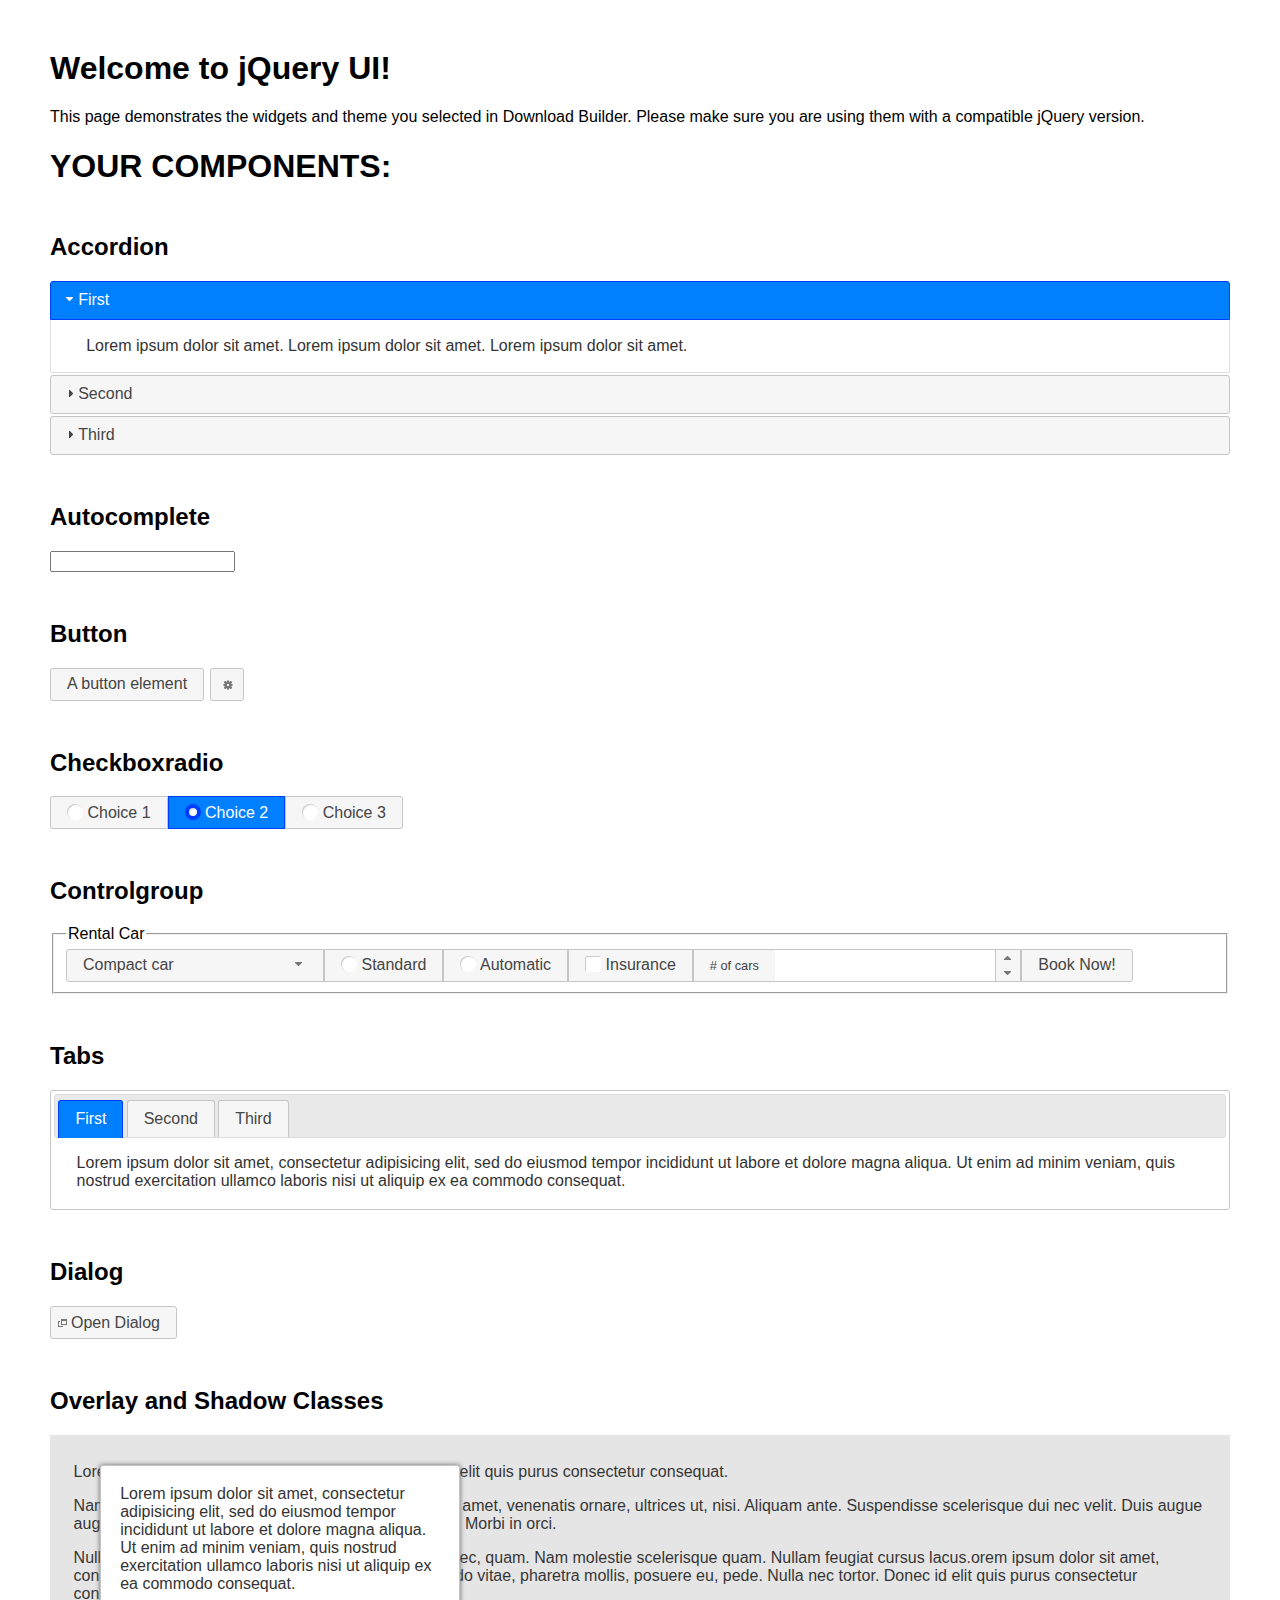
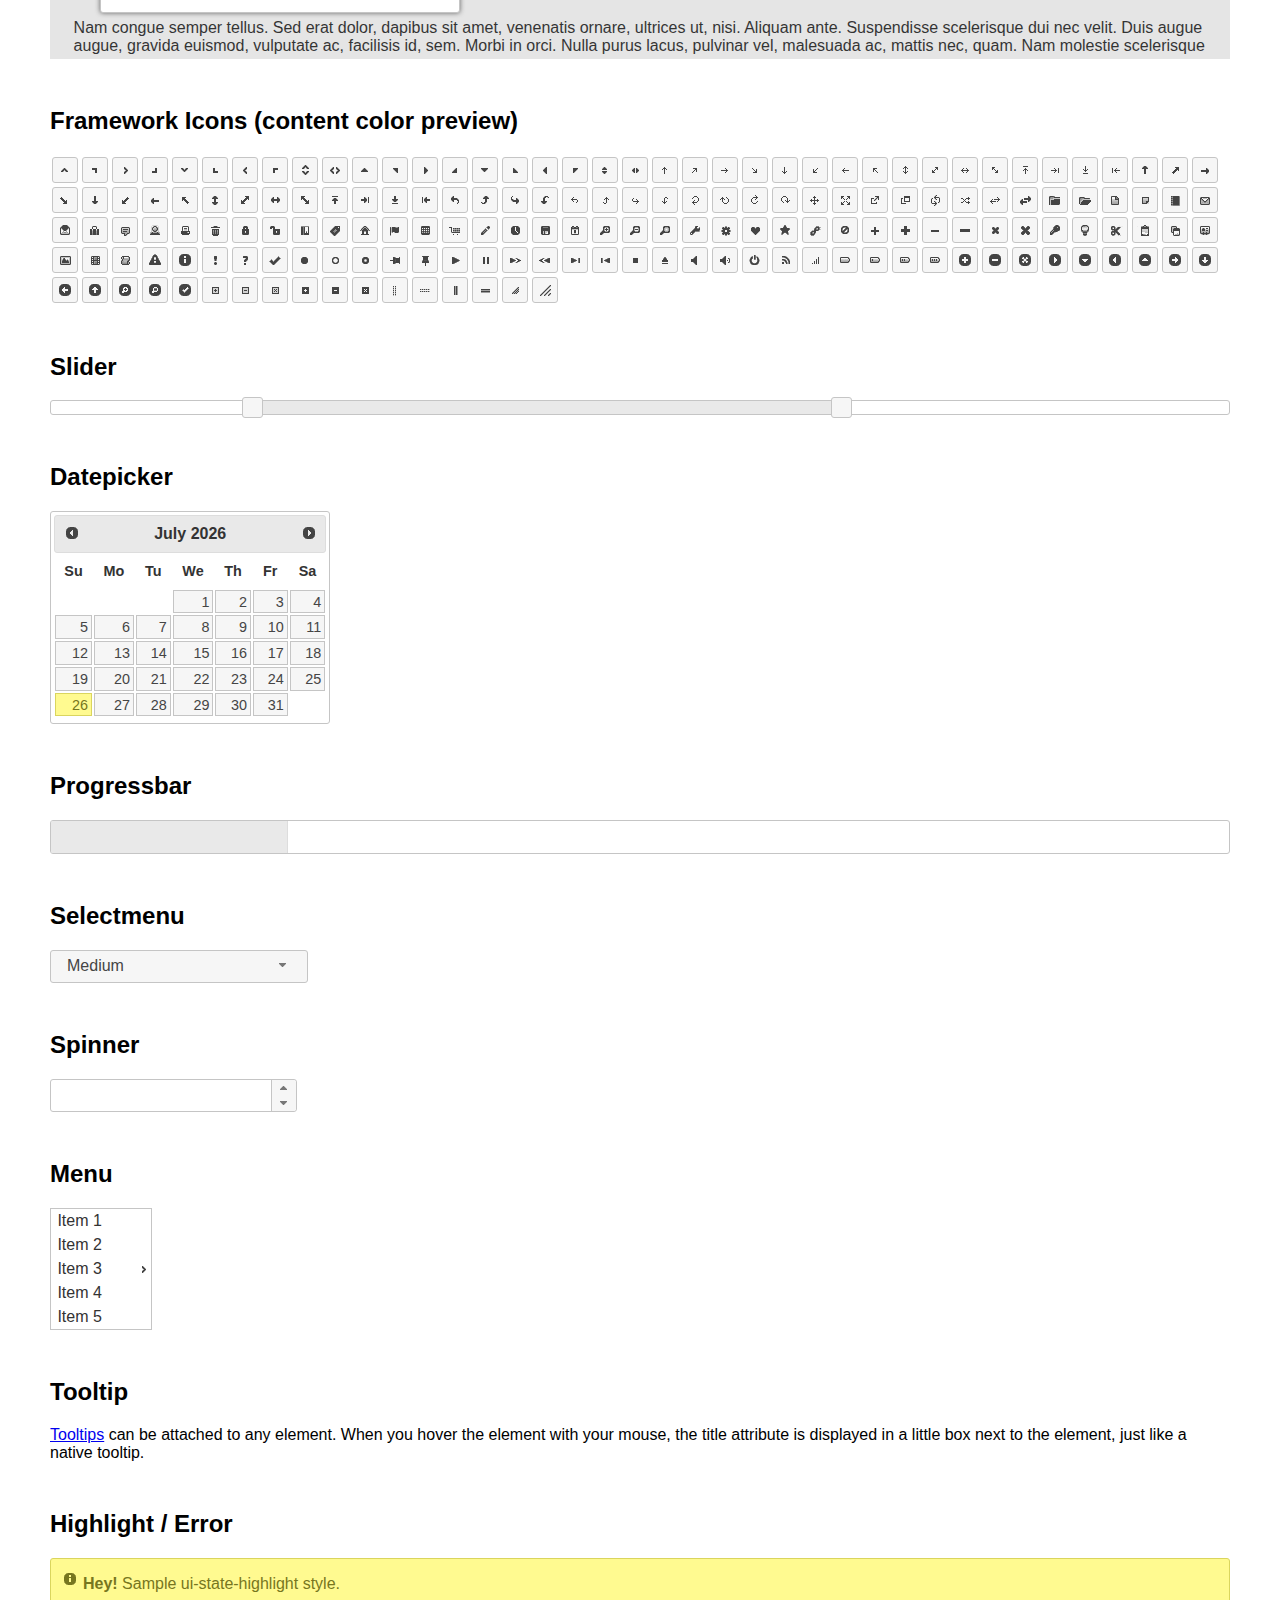
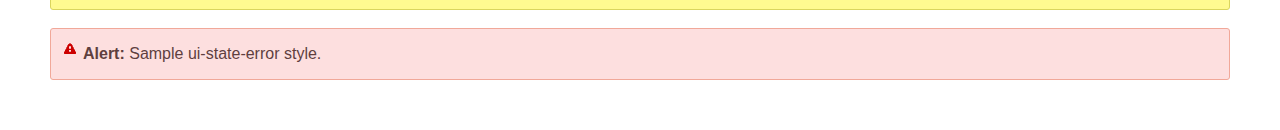
<file: script/jquery-ui-1.13.2.custom/index.html>
<!doctype html>
<html lang="us">
<head>
	<meta charset="utf-8">
	<title>jQuery UI Example Page</title>
	<link href="jquery-ui.css" rel="stylesheet">
	<style>
	body{
		font-family: "Trebuchet MS", sans-serif;
		margin: 50px;
	}
	.demoHeaders {
		margin-top: 2em;
	}
	#dialog-link {
		padding: .4em 1em .4em 20px;
		text-decoration: none;
		position: relative;
	}
	#dialog-link span.ui-icon {
		margin: 0 5px 0 0;
		position: absolute;
		left: .2em;
		top: 50%;
		margin-top: -8px;
	}
	#icons {
		margin: 0;
		padding: 0;
	}
	#icons li {
		margin: 2px;
		position: relative;
		padding: 4px 0;
		cursor: pointer;
		float: left;
		list-style: none;
	}
	#icons span.ui-icon {
		float: left;
		margin: 0 4px;
	}
	.fakewindowcontain .ui-widget-overlay {
		position: absolute;
	}
	select {
		width: 200px;
	}
	</style>
</head>
<body>

<h1>Welcome to jQuery UI!</h1>

<div class="ui-widget">
	<p>This page demonstrates the widgets and theme you selected in Download Builder. Please make sure you are using them with a compatible jQuery version.</p>
</div>

<h1>YOUR COMPONENTS:</h1>

<!-- Accordion -->
<h2 class="demoHeaders">Accordion</h2>
<div id="accordion">
	<h3>First</h3>
	<div>Lorem ipsum dolor sit amet. Lorem ipsum dolor sit amet. Lorem ipsum dolor sit amet.</div>
	<h3>Second</h3>
	<div>Phasellus mattis tincidunt nibh.</div>
	<h3>Third</h3>
	<div>Nam dui erat, auctor a, dignissim quis.</div>
</div>

<!-- Autocomplete -->
<h2 class="demoHeaders">Autocomplete</h2>
<div>
	<input id="autocomplete" title="type &quot;a&quot;">
</div>

<!-- Button -->
<h2 class="demoHeaders">Button</h2>
<button id="button">A button element</button>
<button id="button-icon">An icon-only button</button>

<!-- Checkboxradio -->
<h2 class="demoHeaders">Checkboxradio</h2>
<form style="margin-top: 1em;">
	<div id="radioset">
		<input type="radio" id="radio1" name="radio"><label for="radio1">Choice 1</label>
		<input type="radio" id="radio2" name="radio" checked="checked"><label for="radio2">Choice 2</label>
		<input type="radio" id="radio3" name="radio"><label for="radio3">Choice 3</label>
	</div>
</form>

<!-- Controlgroup -->
<h2 class="demoHeaders">Controlgroup</h2>
<fieldset>
	<legend>Rental Car</legend>
	<div id="controlgroup">
		<select id="car-type">
			<option>Compact car</option>
			<option>Midsize car</option>
			<option>Full size car</option>
			<option>SUV</option>
			<option>Luxury</option>
			<option>Truck</option>
			<option>Van</option>
		</select>
		<label for="transmission-standard">Standard</label>
		<input type="radio" name="transmission" id="transmission-standard">
		<label for="transmission-automatic">Automatic</label>
		<input type="radio" name="transmission" id="transmission-automatic">
		<label for="insurance">Insurance</label>
		<input type="checkbox" name="insurance" id="insurance">
		<label for="horizontal-spinner" class="ui-controlgroup-label"># of cars</label>
		<input id="horizontal-spinner" class="ui-spinner-input">
		<button>Book Now!</button>
	</div>
</fieldset>

<!-- Tabs -->
<h2 class="demoHeaders">Tabs</h2>
<div id="tabs">
	<ul>
		<li><a href="#tabs-1">First</a></li>
		<li><a href="#tabs-2">Second</a></li>
		<li><a href="#tabs-3">Third</a></li>
	</ul>
	<div id="tabs-1">Lorem ipsum dolor sit amet, consectetur adipisicing elit, sed do eiusmod tempor incididunt ut labore et dolore magna aliqua. Ut enim ad minim veniam, quis nostrud exercitation ullamco laboris nisi ut aliquip ex ea commodo consequat.</div>
	<div id="tabs-2">Phasellus mattis tincidunt nibh. Cras orci urna, blandit id, pretium vel, aliquet ornare, felis. Maecenas scelerisque sem non nisl. Fusce sed lorem in enim dictum bibendum.</div>
	<div id="tabs-3">Nam dui erat, auctor a, dignissim quis, sollicitudin eu, felis. Pellentesque nisi urna, interdum eget, sagittis et, consequat vestibulum, lacus. Mauris porttitor ullamcorper augue.</div>
</div>

<h2 class="demoHeaders">Dialog</h2>
<p>
	<button id="dialog-link" class="ui-button ui-corner-all ui-widget">
		<span class="ui-icon ui-icon-newwin"></span>Open Dialog
	</button>
</p>

<h2 class="demoHeaders">Overlay and Shadow Classes</h2>
<div style="position: relative; width: 96%; height: 200px; padding:1% 2%; overflow:hidden;" class="fakewindowcontain">
	<p>Lorem ipsum dolor sit amet,  Nulla nec tortor. Donec id elit quis purus consectetur consequat. </p><p>Nam congue semper tellus. Sed erat dolor, dapibus sit amet, venenatis ornare, ultrices ut, nisi. Aliquam ante. Suspendisse scelerisque dui nec velit. Duis augue augue, gravida euismod, vulputate ac, facilisis id, sem. Morbi in orci. </p><p>Nulla purus lacus, pulvinar vel, malesuada ac, mattis nec, quam. Nam molestie scelerisque quam. Nullam feugiat cursus lacus.orem ipsum dolor sit amet, consectetur adipiscing elit. Donec libero risus, commodo vitae, pharetra mollis, posuere eu, pede. Nulla nec tortor. Donec id elit quis purus consectetur consequat. </p><p>Nam congue semper tellus. Sed erat dolor, dapibus sit amet, venenatis ornare, ultrices ut, nisi. Aliquam ante. Suspendisse scelerisque dui nec velit. Duis augue augue, gravida euismod, vulputate ac, facilisis id, sem. Morbi in orci. Nulla purus lacus, pulvinar vel, malesuada ac, mattis nec, quam. Nam molestie scelerisque quam. </p><p>Nullam feugiat cursus lacus.orem ipsum dolor sit amet, consectetur adipiscing elit. Donec libero risus, commodo vitae, pharetra mollis, posuere eu, pede. Nulla nec tortor. Donec id elit quis purus consectetur consequat. Nam congue semper tellus. Sed erat dolor, dapibus sit amet, venenatis ornare, ultrices ut, nisi. Aliquam ante. </p><p>Suspendisse scelerisque dui nec velit. Duis augue augue, gravida euismod, vulputate ac, facilisis id, sem. Morbi in orci. Nulla purus lacus, pulvinar vel, malesuada ac, mattis nec, quam. Nam molestie scelerisque quam. Nullam feugiat cursus lacus.orem ipsum dolor sit amet, consectetur adipiscing elit. Donec libero risus, commodo vitae, pharetra mollis, posuere eu, pede. Nulla nec tortor. Donec id elit quis purus consectetur consequat. Nam congue semper tellus. Sed erat dolor, dapibus sit amet, venenatis ornare, ultrices ut, nisi. </p>

	<!-- ui-dialog -->
	<div class="ui-widget-overlay ui-front"></div>
	<div style="position: absolute; width: 320px; left: 50px; top: 30px; padding: 1.2em" class="ui-widget ui-front ui-widget-content ui-corner-all ui-widget-shadow">
		Lorem ipsum dolor sit amet, consectetur adipisicing elit, sed do eiusmod tempor incididunt ut labore et dolore magna aliqua. Ut enim ad minim veniam, quis nostrud exercitation ullamco laboris nisi ut aliquip ex ea commodo consequat.
	</div>

</div>

<!-- ui-dialog -->
<div id="dialog" title="Dialog Title">
	<p>Lorem ipsum dolor sit amet, consectetur adipisicing elit, sed do eiusmod tempor incididunt ut labore et dolore magna aliqua. Ut enim ad minim veniam, quis nostrud exercitation ullamco laboris nisi ut aliquip ex ea commodo consequat.</p>
</div>


<h2 class="demoHeaders">Framework Icons (content color preview)</h2>
<ul id="icons" class="ui-widget ui-helper-clearfix">
	<li class="ui-state-default ui-corner-all" title=".ui-icon-caret-1-n"><span class="ui-icon ui-icon-caret-1-n"></span></li>
	<li class="ui-state-default ui-corner-all" title=".ui-icon-caret-1-ne"><span class="ui-icon ui-icon-caret-1-ne"></span></li>
	<li class="ui-state-default ui-corner-all" title=".ui-icon-caret-1-e"><span class="ui-icon ui-icon-caret-1-e"></span></li>
	<li class="ui-state-default ui-corner-all" title=".ui-icon-caret-1-se"><span class="ui-icon ui-icon-caret-1-se"></span></li>
	<li class="ui-state-default ui-corner-all" title=".ui-icon-caret-1-s"><span class="ui-icon ui-icon-caret-1-s"></span></li>
	<li class="ui-state-default ui-corner-all" title=".ui-icon-caret-1-sw"><span class="ui-icon ui-icon-caret-1-sw"></span></li>
	<li class="ui-state-default ui-corner-all" title=".ui-icon-caret-1-w"><span class="ui-icon ui-icon-caret-1-w"></span></li>
	<li class="ui-state-default ui-corner-all" title=".ui-icon-caret-1-nw"><span class="ui-icon ui-icon-caret-1-nw"></span></li>
	<li class="ui-state-default ui-corner-all" title=".ui-icon-caret-2-n-s"><span class="ui-icon ui-icon-caret-2-n-s"></span></li>
	<li class="ui-state-default ui-corner-all" title=".ui-icon-caret-2-e-w"><span class="ui-icon ui-icon-caret-2-e-w"></span></li>
	<li class="ui-state-default ui-corner-all" title=".ui-icon-triangle-1-n"><span class="ui-icon ui-icon-triangle-1-n"></span></li>
	<li class="ui-state-default ui-corner-all" title=".ui-icon-triangle-1-ne"><span class="ui-icon ui-icon-triangle-1-ne"></span></li>
	<li class="ui-state-default ui-corner-all" title=".ui-icon-triangle-1-e"><span class="ui-icon ui-icon-triangle-1-e"></span></li>
	<li class="ui-state-default ui-corner-all" title=".ui-icon-triangle-1-se"><span class="ui-icon ui-icon-triangle-1-se"></span></li>
	<li class="ui-state-default ui-corner-all" title=".ui-icon-triangle-1-s"><span class="ui-icon ui-icon-triangle-1-s"></span></li>
	<li class="ui-state-default ui-corner-all" title=".ui-icon-triangle-1-sw"><span class="ui-icon ui-icon-triangle-1-sw"></span></li>
	<li class="ui-state-default ui-corner-all" title=".ui-icon-triangle-1-w"><span class="ui-icon ui-icon-triangle-1-w"></span></li>
	<li class="ui-state-default ui-corner-all" title=".ui-icon-triangle-1-nw"><span class="ui-icon ui-icon-triangle-1-nw"></span></li>
	<li class="ui-state-default ui-corner-all" title=".ui-icon-triangle-2-n-s"><span class="ui-icon ui-icon-triangle-2-n-s"></span></li>
	<li class="ui-state-default ui-corner-all" title=".ui-icon-triangle-2-e-w"><span class="ui-icon ui-icon-triangle-2-e-w"></span></li>
	<li class="ui-state-default ui-corner-all" title=".ui-icon-arrow-1-n"><span class="ui-icon ui-icon-arrow-1-n"></span></li>
	<li class="ui-state-default ui-corner-all" title=".ui-icon-arrow-1-ne"><span class="ui-icon ui-icon-arrow-1-ne"></span></li>
	<li class="ui-state-default ui-corner-all" title=".ui-icon-arrow-1-e"><span class="ui-icon ui-icon-arrow-1-e"></span></li>
	<li class="ui-state-default ui-corner-all" title=".ui-icon-arrow-1-se"><span class="ui-icon ui-icon-arrow-1-se"></span></li>
	<li class="ui-state-default ui-corner-all" title=".ui-icon-arrow-1-s"><span class="ui-icon ui-icon-arrow-1-s"></span></li>
	<li class="ui-state-default ui-corner-all" title=".ui-icon-arrow-1-sw"><span class="ui-icon ui-icon-arrow-1-sw"></span></li>
	<li class="ui-state-default ui-corner-all" title=".ui-icon-arrow-1-w"><span class="ui-icon ui-icon-arrow-1-w"></span></li>
	<li class="ui-state-default ui-corner-all" title=".ui-icon-arrow-1-nw"><span class="ui-icon ui-icon-arrow-1-nw"></span></li>
	<li class="ui-state-default ui-corner-all" title=".ui-icon-arrow-2-n-s"><span class="ui-icon ui-icon-arrow-2-n-s"></span></li>
	<li class="ui-state-default ui-corner-all" title=".ui-icon-arrow-2-ne-sw"><span class="ui-icon ui-icon-arrow-2-ne-sw"></span></li>
	<li class="ui-state-default ui-corner-all" title=".ui-icon-arrow-2-e-w"><span class="ui-icon ui-icon-arrow-2-e-w"></span></li>
	<li class="ui-state-default ui-corner-all" title=".ui-icon-arrow-2-se-nw"><span class="ui-icon ui-icon-arrow-2-se-nw"></span></li>
	<li class="ui-state-default ui-corner-all" title=".ui-icon-arrowstop-1-n"><span class="ui-icon ui-icon-arrowstop-1-n"></span></li>
	<li class="ui-state-default ui-corner-all" title=".ui-icon-arrowstop-1-e"><span class="ui-icon ui-icon-arrowstop-1-e"></span></li>
	<li class="ui-state-default ui-corner-all" title=".ui-icon-arrowstop-1-s"><span class="ui-icon ui-icon-arrowstop-1-s"></span></li>
	<li class="ui-state-default ui-corner-all" title=".ui-icon-arrowstop-1-w"><span class="ui-icon ui-icon-arrowstop-1-w"></span></li>
	<li class="ui-state-default ui-corner-all" title=".ui-icon-arrowthick-1-n"><span class="ui-icon ui-icon-arrowthick-1-n"></span></li>
	<li class="ui-state-default ui-corner-all" title=".ui-icon-arrowthick-1-ne"><span class="ui-icon ui-icon-arrowthick-1-ne"></span></li>
	<li class="ui-state-default ui-corner-all" title=".ui-icon-arrowthick-1-e"><span class="ui-icon ui-icon-arrowthick-1-e"></span></li>
	<li class="ui-state-default ui-corner-all" title=".ui-icon-arrowthick-1-se"><span class="ui-icon ui-icon-arrowthick-1-se"></span></li>
	<li class="ui-state-default ui-corner-all" title=".ui-icon-arrowthick-1-s"><span class="ui-icon ui-icon-arrowthick-1-s"></span></li>
	<li class="ui-state-default ui-corner-all" title=".ui-icon-arrowthick-1-sw"><span class="ui-icon ui-icon-arrowthick-1-sw"></span></li>
	<li class="ui-state-default ui-corner-all" title=".ui-icon-arrowthick-1-w"><span class="ui-icon ui-icon-arrowthick-1-w"></span></li>
	<li class="ui-state-default ui-corner-all" title=".ui-icon-arrowthick-1-nw"><span class="ui-icon ui-icon-arrowthick-1-nw"></span></li>
	<li class="ui-state-default ui-corner-all" title=".ui-icon-arrowthick-2-n-s"><span class="ui-icon ui-icon-arrowthick-2-n-s"></span></li>
	<li class="ui-state-default ui-corner-all" title=".ui-icon-arrowthick-2-ne-sw"><span class="ui-icon ui-icon-arrowthick-2-ne-sw"></span></li>
	<li class="ui-state-default ui-corner-all" title=".ui-icon-arrowthick-2-e-w"><span class="ui-icon ui-icon-arrowthick-2-e-w"></span></li>
	<li class="ui-state-default ui-corner-all" title=".ui-icon-arrowthick-2-se-nw"><span class="ui-icon ui-icon-arrowthick-2-se-nw"></span></li>
	<li class="ui-state-default ui-corner-all" title=".ui-icon-arrowthickstop-1-n"><span class="ui-icon ui-icon-arrowthickstop-1-n"></span></li>
	<li class="ui-state-default ui-corner-all" title=".ui-icon-arrowthickstop-1-e"><span class="ui-icon ui-icon-arrowthickstop-1-e"></span></li>
	<li class="ui-state-default ui-corner-all" title=".ui-icon-arrowthickstop-1-s"><span class="ui-icon ui-icon-arrowthickstop-1-s"></span></li>
	<li class="ui-state-default ui-corner-all" title=".ui-icon-arrowthickstop-1-w"><span class="ui-icon ui-icon-arrowthickstop-1-w"></span></li>
	<li class="ui-state-default ui-corner-all" title=".ui-icon-arrowreturnthick-1-w"><span class="ui-icon ui-icon-arrowreturnthick-1-w"></span></li>
	<li class="ui-state-default ui-corner-all" title=".ui-icon-arrowreturnthick-1-n"><span class="ui-icon ui-icon-arrowreturnthick-1-n"></span></li>
	<li class="ui-state-default ui-corner-all" title=".ui-icon-arrowreturnthick-1-e"><span class="ui-icon ui-icon-arrowreturnthick-1-e"></span></li>
	<li class="ui-state-default ui-corner-all" title=".ui-icon-arrowreturnthick-1-s"><span class="ui-icon ui-icon-arrowreturnthick-1-s"></span></li>
	<li class="ui-state-default ui-corner-all" title=".ui-icon-arrowreturn-1-w"><span class="ui-icon ui-icon-arrowreturn-1-w"></span></li>
	<li class="ui-state-default ui-corner-all" title=".ui-icon-arrowreturn-1-n"><span class="ui-icon ui-icon-arrowreturn-1-n"></span></li>
	<li class="ui-state-default ui-corner-all" title=".ui-icon-arrowreturn-1-e"><span class="ui-icon ui-icon-arrowreturn-1-e"></span></li>
	<li class="ui-state-default ui-corner-all" title=".ui-icon-arrowreturn-1-s"><span class="ui-icon ui-icon-arrowreturn-1-s"></span></li>
	<li class="ui-state-default ui-corner-all" title=".ui-icon-arrowrefresh-1-w"><span class="ui-icon ui-icon-arrowrefresh-1-w"></span></li>
	<li class="ui-state-default ui-corner-all" title=".ui-icon-arrowrefresh-1-n"><span class="ui-icon ui-icon-arrowrefresh-1-n"></span></li>
	<li class="ui-state-default ui-corner-all" title=".ui-icon-arrowrefresh-1-e"><span class="ui-icon ui-icon-arrowrefresh-1-e"></span></li>
	<li class="ui-state-default ui-corner-all" title=".ui-icon-arrowrefresh-1-s"><span class="ui-icon ui-icon-arrowrefresh-1-s"></span></li>
	<li class="ui-state-default ui-corner-all" title=".ui-icon-arrow-4"><span class="ui-icon ui-icon-arrow-4"></span></li>
	<li class="ui-state-default ui-corner-all" title=".ui-icon-arrow-4-diag"><span class="ui-icon ui-icon-arrow-4-diag"></span></li>
	<li class="ui-state-default ui-corner-all" title=".ui-icon-extlink"><span class="ui-icon ui-icon-extlink"></span></li>
	<li class="ui-state-default ui-corner-all" title=".ui-icon-newwin"><span class="ui-icon ui-icon-newwin"></span></li>
	<li class="ui-state-default ui-corner-all" title=".ui-icon-refresh"><span class="ui-icon ui-icon-refresh"></span></li>
	<li class="ui-state-default ui-corner-all" title=".ui-icon-shuffle"><span class="ui-icon ui-icon-shuffle"></span></li>
	<li class="ui-state-default ui-corner-all" title=".ui-icon-transfer-e-w"><span class="ui-icon ui-icon-transfer-e-w"></span></li>
	<li class="ui-state-default ui-corner-all" title=".ui-icon-transferthick-e-w"><span class="ui-icon ui-icon-transferthick-e-w"></span></li>
	<li class="ui-state-default ui-corner-all" title=".ui-icon-folder-collapsed"><span class="ui-icon ui-icon-folder-collapsed"></span></li>
	<li class="ui-state-default ui-corner-all" title=".ui-icon-folder-open"><span class="ui-icon ui-icon-folder-open"></span></li>
	<li class="ui-state-default ui-corner-all" title=".ui-icon-document"><span class="ui-icon ui-icon-document"></span></li>
	<li class="ui-state-default ui-corner-all" title=".ui-icon-document-b"><span class="ui-icon ui-icon-document-b"></span></li>
	<li class="ui-state-default ui-corner-all" title=".ui-icon-note"><span class="ui-icon ui-icon-note"></span></li>
	<li class="ui-state-default ui-corner-all" title=".ui-icon-mail-closed"><span class="ui-icon ui-icon-mail-closed"></span></li>
	<li class="ui-state-default ui-corner-all" title=".ui-icon-mail-open"><span class="ui-icon ui-icon-mail-open"></span></li>
	<li class="ui-state-default ui-corner-all" title=".ui-icon-suitcase"><span class="ui-icon ui-icon-suitcase"></span></li>
	<li class="ui-state-default ui-corner-all" title=".ui-icon-comment"><span class="ui-icon ui-icon-comment"></span></li>
	<li class="ui-state-default ui-corner-all" title=".ui-icon-person"><span class="ui-icon ui-icon-person"></span></li>
	<li class="ui-state-default ui-corner-all" title=".ui-icon-print"><span class="ui-icon ui-icon-print"></span></li>
	<li class="ui-state-default ui-corner-all" title=".ui-icon-trash"><span class="ui-icon ui-icon-trash"></span></li>
	<li class="ui-state-default ui-corner-all" title=".ui-icon-locked"><span class="ui-icon ui-icon-locked"></span></li>
	<li class="ui-state-default ui-corner-all" title=".ui-icon-unlocked"><span class="ui-icon ui-icon-unlocked"></span></li>
	<li class="ui-state-default ui-corner-all" title=".ui-icon-bookmark"><span class="ui-icon ui-icon-bookmark"></span></li>
	<li class="ui-state-default ui-corner-all" title=".ui-icon-tag"><span class="ui-icon ui-icon-tag"></span></li>
	<li class="ui-state-default ui-corner-all" title=".ui-icon-home"><span class="ui-icon ui-icon-home"></span></li>
	<li class="ui-state-default ui-corner-all" title=".ui-icon-flag"><span class="ui-icon ui-icon-flag"></span></li>
	<li class="ui-state-default ui-corner-all" title=".ui-icon-calculator"><span class="ui-icon ui-icon-calculator"></span></li>
	<li class="ui-state-default ui-corner-all" title=".ui-icon-cart"><span class="ui-icon ui-icon-cart"></span></li>
	<li class="ui-state-default ui-corner-all" title=".ui-icon-pencil"><span class="ui-icon ui-icon-pencil"></span></li>
	<li class="ui-state-default ui-corner-all" title=".ui-icon-clock"><span class="ui-icon ui-icon-clock"></span></li>
	<li class="ui-state-default ui-corner-all" title=".ui-icon-disk"><span class="ui-icon ui-icon-disk"></span></li>
	<li class="ui-state-default ui-corner-all" title=".ui-icon-calendar"><span class="ui-icon ui-icon-calendar"></span></li>
	<li class="ui-state-default ui-corner-all" title=".ui-icon-zoomin"><span class="ui-icon ui-icon-zoomin"></span></li>
	<li class="ui-state-default ui-corner-all" title=".ui-icon-zoomout"><span class="ui-icon ui-icon-zoomout"></span></li>
	<li class="ui-state-default ui-corner-all" title=".ui-icon-search"><span class="ui-icon ui-icon-search"></span></li>
	<li class="ui-state-default ui-corner-all" title=".ui-icon-wrench"><span class="ui-icon ui-icon-wrench"></span></li>
	<li class="ui-state-default ui-corner-all" title=".ui-icon-gear"><span class="ui-icon ui-icon-gear"></span></li>
	<li class="ui-state-default ui-corner-all" title=".ui-icon-heart"><span class="ui-icon ui-icon-heart"></span></li>
	<li class="ui-state-default ui-corner-all" title=".ui-icon-star"><span class="ui-icon ui-icon-star"></span></li>
	<li class="ui-state-default ui-corner-all" title=".ui-icon-link"><span class="ui-icon ui-icon-link"></span></li>
	<li class="ui-state-default ui-corner-all" title=".ui-icon-cancel"><span class="ui-icon ui-icon-cancel"></span></li>
	<li class="ui-state-default ui-corner-all" title=".ui-icon-plus"><span class="ui-icon ui-icon-plus"></span></li>
	<li class="ui-state-default ui-corner-all" title=".ui-icon-plusthick"><span class="ui-icon ui-icon-plusthick"></span></li>
	<li class="ui-state-default ui-corner-all" title=".ui-icon-minus"><span class="ui-icon ui-icon-minus"></span></li>
	<li class="ui-state-default ui-corner-all" title=".ui-icon-minusthick"><span class="ui-icon ui-icon-minusthick"></span></li>
	<li class="ui-state-default ui-corner-all" title=".ui-icon-close"><span class="ui-icon ui-icon-close"></span></li>
	<li class="ui-state-default ui-corner-all" title=".ui-icon-closethick"><span class="ui-icon ui-icon-closethick"></span></li>
	<li class="ui-state-default ui-corner-all" title=".ui-icon-key"><span class="ui-icon ui-icon-key"></span></li>
	<li class="ui-state-default ui-corner-all" title=".ui-icon-lightbulb"><span class="ui-icon ui-icon-lightbulb"></span></li>
	<li class="ui-state-default ui-corner-all" title=".ui-icon-scissors"><span class="ui-icon ui-icon-scissors"></span></li>
	<li class="ui-state-default ui-corner-all" title=".ui-icon-clipboard"><span class="ui-icon ui-icon-clipboard"></span></li>
	<li class="ui-state-default ui-corner-all" title=".ui-icon-copy"><span class="ui-icon ui-icon-copy"></span></li>
	<li class="ui-state-default ui-corner-all" title=".ui-icon-contact"><span class="ui-icon ui-icon-contact"></span></li>
	<li class="ui-state-default ui-corner-all" title=".ui-icon-image"><span class="ui-icon ui-icon-image"></span></li>
	<li class="ui-state-default ui-corner-all" title=".ui-icon-video"><span class="ui-icon ui-icon-video"></span></li>
	<li class="ui-state-default ui-corner-all" title=".ui-icon-script"><span class="ui-icon ui-icon-script"></span></li>
	<li class="ui-state-default ui-corner-all" title=".ui-icon-alert"><span class="ui-icon ui-icon-alert"></span></li>
	<li class="ui-state-default ui-corner-all" title=".ui-icon-info"><span class="ui-icon ui-icon-info"></span></li>
	<li class="ui-state-default ui-corner-all" title=".ui-icon-notice"><span class="ui-icon ui-icon-notice"></span></li>
	<li class="ui-state-default ui-corner-all" title=".ui-icon-help"><span class="ui-icon ui-icon-help"></span></li>
	<li class="ui-state-default ui-corner-all" title=".ui-icon-check"><span class="ui-icon ui-icon-check"></span></li>
	<li class="ui-state-default ui-corner-all" title=".ui-icon-bullet"><span class="ui-icon ui-icon-bullet"></span></li>
	<li class="ui-state-default ui-corner-all" title=".ui-icon-radio-off"><span class="ui-icon ui-icon-radio-off"></span></li>
	<li class="ui-state-default ui-corner-all" title=".ui-icon-radio-on"><span class="ui-icon ui-icon-radio-on"></span></li>
	<li class="ui-state-default ui-corner-all" title=".ui-icon-pin-w"><span class="ui-icon ui-icon-pin-w"></span></li>
	<li class="ui-state-default ui-corner-all" title=".ui-icon-pin-s"><span class="ui-icon ui-icon-pin-s"></span></li>
	<li class="ui-state-default ui-corner-all" title=".ui-icon-play"><span class="ui-icon ui-icon-play"></span></li>
	<li class="ui-state-default ui-corner-all" title=".ui-icon-pause"><span class="ui-icon ui-icon-pause"></span></li>
	<li class="ui-state-default ui-corner-all" title=".ui-icon-seek-next"><span class="ui-icon ui-icon-seek-next"></span></li>
	<li class="ui-state-default ui-corner-all" title=".ui-icon-seek-prev"><span class="ui-icon ui-icon-seek-prev"></span></li>
	<li class="ui-state-default ui-corner-all" title=".ui-icon-seek-end"><span class="ui-icon ui-icon-seek-end"></span></li>
	<li class="ui-state-default ui-corner-all" title=".ui-icon-seek-first"><span class="ui-icon ui-icon-seek-first"></span></li>
	<li class="ui-state-default ui-corner-all" title=".ui-icon-stop"><span class="ui-icon ui-icon-stop"></span></li>
	<li class="ui-state-default ui-corner-all" title=".ui-icon-eject"><span class="ui-icon ui-icon-eject"></span></li>
	<li class="ui-state-default ui-corner-all" title=".ui-icon-volume-off"><span class="ui-icon ui-icon-volume-off"></span></li>
	<li class="ui-state-default ui-corner-all" title=".ui-icon-volume-on"><span class="ui-icon ui-icon-volume-on"></span></li>
	<li class="ui-state-default ui-corner-all" title=".ui-icon-power"><span class="ui-icon ui-icon-power"></span></li>
	<li class="ui-state-default ui-corner-all" title=".ui-icon-signal-diag"><span class="ui-icon ui-icon-signal-diag"></span></li>
	<li class="ui-state-default ui-corner-all" title=".ui-icon-signal"><span class="ui-icon ui-icon-signal"></span></li>
	<li class="ui-state-default ui-corner-all" title=".ui-icon-battery-0"><span class="ui-icon ui-icon-battery-0"></span></li>
	<li class="ui-state-default ui-corner-all" title=".ui-icon-battery-1"><span class="ui-icon ui-icon-battery-1"></span></li>
	<li class="ui-state-default ui-corner-all" title=".ui-icon-battery-2"><span class="ui-icon ui-icon-battery-2"></span></li>
	<li class="ui-state-default ui-corner-all" title=".ui-icon-battery-3"><span class="ui-icon ui-icon-battery-3"></span></li>
	<li class="ui-state-default ui-corner-all" title=".ui-icon-circle-plus"><span class="ui-icon ui-icon-circle-plus"></span></li>
	<li class="ui-state-default ui-corner-all" title=".ui-icon-circle-minus"><span class="ui-icon ui-icon-circle-minus"></span></li>
	<li class="ui-state-default ui-corner-all" title=".ui-icon-circle-close"><span class="ui-icon ui-icon-circle-close"></span></li>
	<li class="ui-state-default ui-corner-all" title=".ui-icon-circle-triangle-e"><span class="ui-icon ui-icon-circle-triangle-e"></span></li>
	<li class="ui-state-default ui-corner-all" title=".ui-icon-circle-triangle-s"><span class="ui-icon ui-icon-circle-triangle-s"></span></li>
	<li class="ui-state-default ui-corner-all" title=".ui-icon-circle-triangle-w"><span class="ui-icon ui-icon-circle-triangle-w"></span></li>
	<li class="ui-state-default ui-corner-all" title=".ui-icon-circle-triangle-n"><span class="ui-icon ui-icon-circle-triangle-n"></span></li>
	<li class="ui-state-default ui-corner-all" title=".ui-icon-circle-arrow-e"><span class="ui-icon ui-icon-circle-arrow-e"></span></li>
	<li class="ui-state-default ui-corner-all" title=".ui-icon-circle-arrow-s"><span class="ui-icon ui-icon-circle-arrow-s"></span></li>
	<li class="ui-state-default ui-corner-all" title=".ui-icon-circle-arrow-w"><span class="ui-icon ui-icon-circle-arrow-w"></span></li>
	<li class="ui-state-default ui-corner-all" title=".ui-icon-circle-arrow-n"><span class="ui-icon ui-icon-circle-arrow-n"></span></li>
	<li class="ui-state-default ui-corner-all" title=".ui-icon-circle-zoomin"><span class="ui-icon ui-icon-circle-zoomin"></span></li>
	<li class="ui-state-default ui-corner-all" title=".ui-icon-circle-zoomout"><span class="ui-icon ui-icon-circle-zoomout"></span></li>
	<li class="ui-state-default ui-corner-all" title=".ui-icon-circle-check"><span class="ui-icon ui-icon-circle-check"></span></li>
	<li class="ui-state-default ui-corner-all" title=".ui-icon-circlesmall-plus"><span class="ui-icon ui-icon-circlesmall-plus"></span></li>
	<li class="ui-state-default ui-corner-all" title=".ui-icon-circlesmall-minus"><span class="ui-icon ui-icon-circlesmall-minus"></span></li>
	<li class="ui-state-default ui-corner-all" title=".ui-icon-circlesmall-close"><span class="ui-icon ui-icon-circlesmall-close"></span></li>
	<li class="ui-state-default ui-corner-all" title=".ui-icon-squaresmall-plus"><span class="ui-icon ui-icon-squaresmall-plus"></span></li>
	<li class="ui-state-default ui-corner-all" title=".ui-icon-squaresmall-minus"><span class="ui-icon ui-icon-squaresmall-minus"></span></li>
	<li class="ui-state-default ui-corner-all" title=".ui-icon-squaresmall-close"><span class="ui-icon ui-icon-squaresmall-close"></span></li>
	<li class="ui-state-default ui-corner-all" title=".ui-icon-grip-dotted-vertical"><span class="ui-icon ui-icon-grip-dotted-vertical"></span></li>
	<li class="ui-state-default ui-corner-all" title=".ui-icon-grip-dotted-horizontal"><span class="ui-icon ui-icon-grip-dotted-horizontal"></span></li>
	<li class="ui-state-default ui-corner-all" title=".ui-icon-grip-solid-vertical"><span class="ui-icon ui-icon-grip-solid-vertical"></span></li>
	<li class="ui-state-default ui-corner-all" title=".ui-icon-grip-solid-horizontal"><span class="ui-icon ui-icon-grip-solid-horizontal"></span></li>
	<li class="ui-state-default ui-corner-all" title=".ui-icon-gripsmall-diagonal-se"><span class="ui-icon ui-icon-gripsmall-diagonal-se"></span></li>
	<li class="ui-state-default ui-corner-all" title=".ui-icon-grip-diagonal-se"><span class="ui-icon ui-icon-grip-diagonal-se"></span></li>
</ul>

<!-- Slider -->
<h2 class="demoHeaders">Slider</h2>
<div id="slider"></div>

<!-- Datepicker -->
<h2 class="demoHeaders">Datepicker</h2>
<div id="datepicker"></div>

<!-- Progressbar -->
<h2 class="demoHeaders">Progressbar</h2>
<div id="progressbar"></div>

<!-- Progressbar -->
<h2 class="demoHeaders">Selectmenu</h2>
<select id="selectmenu">
	<option>Slower</option>
	<option>Slow</option>
	<option selected="selected">Medium</option>
	<option>Fast</option>
	<option>Faster</option>
</select>

<!-- Spinner -->
<h2 class="demoHeaders">Spinner</h2>
<input id="spinner">

<!-- Menu -->
<h2 class="demoHeaders">Menu</h2>
<ul style="width:100px;" id="menu">
	<li><div>Item 1</div></li>
	<li><div>Item 2</div></li>
	<li><div>Item 3</div>
		<ul>
			<li><div>Item 3-1</div></li>
			<li><div>Item 3-2</div></li>
			<li><div>Item 3-3</div></li>
			<li><div>Item 3-4</div></li>
			<li><div>Item 3-5</div></li>
		</ul>
	</li>
	<li><div>Item 4</div></li>
	<li><div>Item 5</div></li>
</ul>

<!-- Tooltip -->
<h2 class="demoHeaders">Tooltip</h2>
<p id="tooltip">
	<a href="#" title="That&apos;s what this widget is">Tooltips</a> can be attached to any element. When you hover
the element with your mouse, the title attribute is displayed in a little box next to the element, just like a native tooltip.
</p>

<!-- Highlight / Error -->
<h2 class="demoHeaders">Highlight / Error</h2>
<div class="ui-widget">
	<div class="ui-state-highlight ui-corner-all" style="margin-top: 20px; padding: 0 .7em;">
		<p><span class="ui-icon ui-icon-info" style="float: left; margin-right: .3em;"></span>
		<strong>Hey!</strong> Sample ui-state-highlight style.</p>
	</div>
</div>
<br>
<div class="ui-widget">
	<div class="ui-state-error ui-corner-all" style="padding: 0 .7em;">
		<p><span class="ui-icon ui-icon-alert" style="float: left; margin-right: .3em;"></span>
		<strong>Alert:</strong> Sample ui-state-error style.</p>
	</div>
</div>

<script src="external/jquery/jquery.js"></script>
<script src="jquery-ui.js"></script>
<script>
$( "#accordion" ).accordion();

var availableTags = [
	"ActionScript",
	"AppleScript",
	"Asp",
	"BASIC",
	"C",
	"C++",
	"Clojure",
	"COBOL",
	"ColdFusion",
	"Erlang",
	"Fortran",
	"Groovy",
	"Haskell",
	"Java",
	"JavaScript",
	"Lisp",
	"Perl",
	"PHP",
	"Python",
	"Ruby",
	"Scala",
	"Scheme"
];
$( "#autocomplete" ).autocomplete({
	source: availableTags
});

$( "#button" ).button();
$( "#button-icon" ).button({
	icon: "ui-icon-gear",
	showLabel: false
});

$( "#radioset" ).buttonset();

$( "#controlgroup" ).controlgroup();

$( "#tabs" ).tabs();

$( "#dialog" ).dialog({
	autoOpen: false,
	width: 400,
	buttons: [
		{
			text: "Ok",
			click: function() {
				$( this ).dialog( "close" );
			}
		},
		{
			text: "Cancel",
			click: function() {
				$( this ).dialog( "close" );
			}
		}
	]
});

// Link to open the dialog
$( "#dialog-link" ).click(function( event ) {
	$( "#dialog" ).dialog( "open" );
	event.preventDefault();
});

$( "#datepicker" ).datepicker({
	inline: true
});

$( "#slider" ).slider({
	range: true,
	values: [ 17, 67 ]
});

$( "#progressbar" ).progressbar({
	value: 20
});

$( "#spinner" ).spinner();

$( "#menu" ).menu();

$( "#tooltip" ).tooltip();

$( "#selectmenu" ).selectmenu();

// Hover states on the static widgets
$( "#dialog-link, #icons li" ).hover(
	function() {
		$( this ).addClass( "ui-state-hover" );
	},
	function() {
		$( this ).removeClass( "ui-state-hover" );
	}
);
</script>
</body>
</html>
</file>
